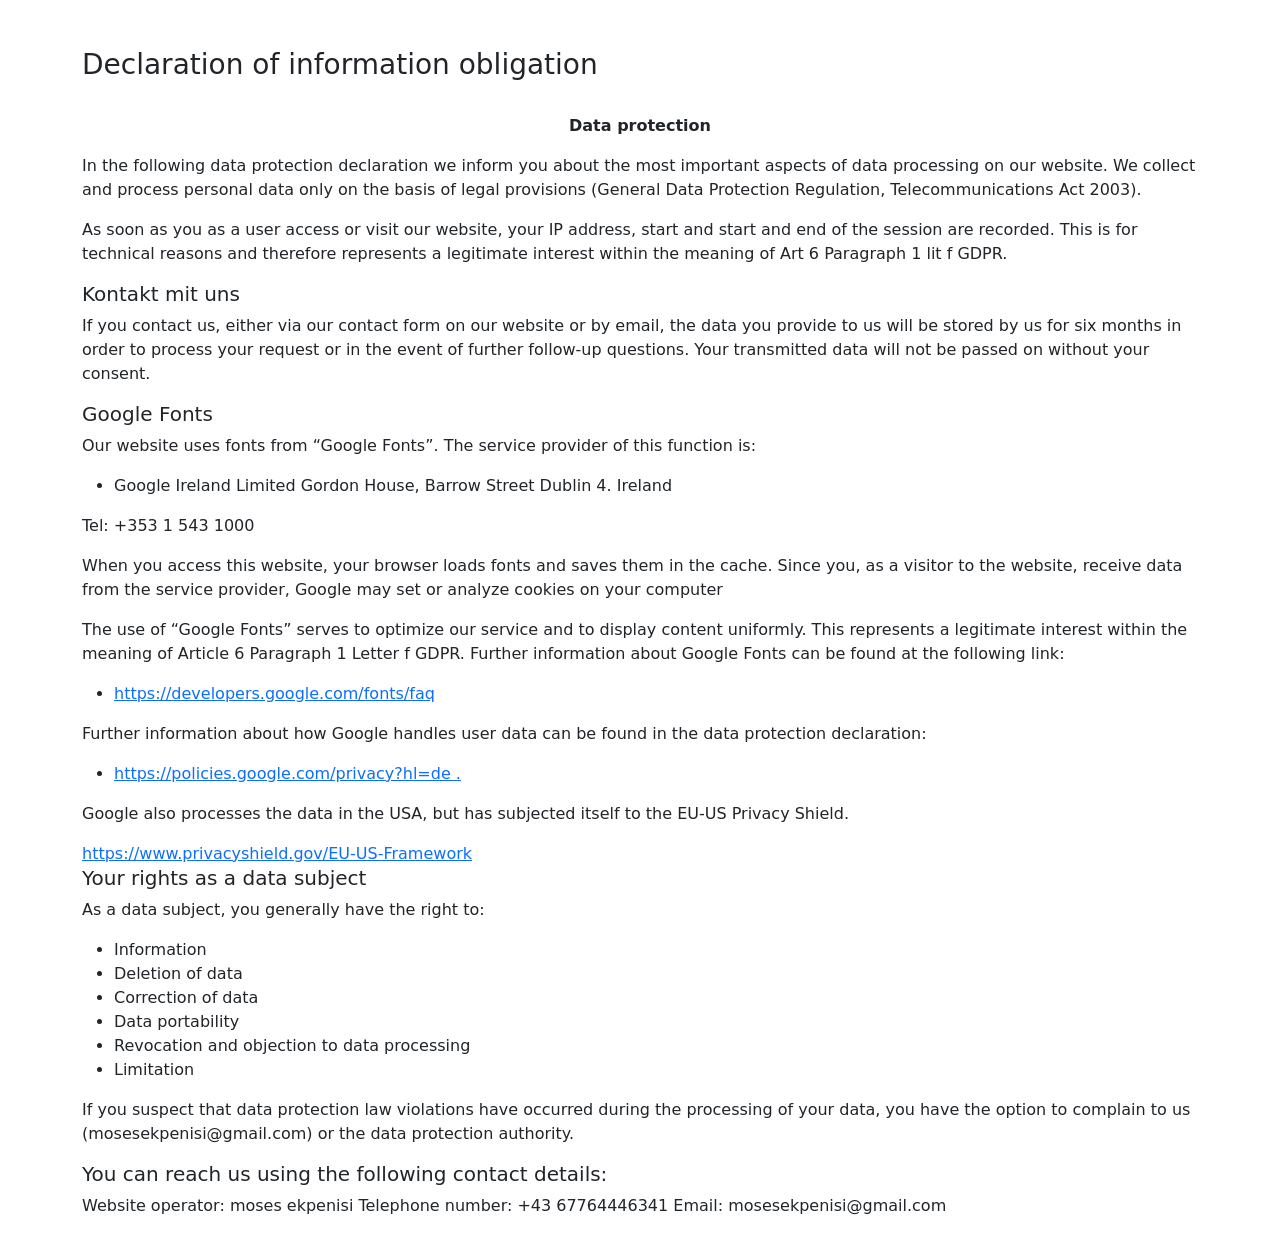
<file: privacy.html>
<!DOCTYPE html>
<html lang="en">

<head>



    <meta charset="UTF-8">
    <meta name="viewport" content="width=device-width, initial-scale=1">
    <link rel="stylesheet" href="https://stackpath.bootstrapcdn.com/bootstrap/5.0.0-alpha2/css/bootstrap.min.css">
    <title>Privacy Policy</title>


    
</head>

<body>

    <div class="container mt-5">
        <h3>Declaration of information obligation</h3><br>

        <p class="text-center"><strong>Data protection</strong></p>

        <p>
            In the following data protection declaration we inform you about the most important aspects of data processing on our website. We collect and process personal data only on the basis of legal provisions (General Data Protection Regulation, Telecommunications Act 2003).
            
        </p>

        <p>
            As soon as you as a user access or visit our website, your IP address, start and start and end of the session are recorded. This is for technical reasons and therefore represents a legitimate interest within the meaning of Art 6 Paragraph 1 lit f GDPR.
        </p>

        <h5>Kontakt mit uns</h5>

        <p>
            If you contact us, either via our contact form on our website or by email, the data you provide to us will be stored by us for six months in order to process your request or in the event of further follow-up questions. Your transmitted data will not be passed on without your consent.
        </p>

        <h5>Google Fonts</h5>
        <p>Our website uses fonts from “Google Fonts”. The service provider of this function is:</p>
        <ul>
            <li>Google Ireland Limited Gordon House, Barrow Street Dublin 4. Ireland</li>
        </ul>
        <p>Tel: +353 1 543 1000</p>
        <p>When you access this website, your browser loads fonts and saves them in the cache. Since you, as a visitor to the website, receive data from the service provider, Google may set or analyze cookies on your computer</p>
        <p>The use of “Google Fonts” serves to optimize our service and to display content uniformly. This represents a legitimate interest within the meaning of Article 6 Paragraph 1 Letter f GDPR.

            Further information about Google Fonts can be found at the following link:</p>
        
        <ul>
            <li><a href="">https://developers.google.com/fonts/faq</a></li>
        </ul>
        <p>Further information about how Google handles user data can be found in the data protection declaration:</p> 
        <ul>
            <li><a href="">https://policies.google.com/privacy?hl=de .</a></li>
        </ul>
        <p>Google also processes the data in the USA, but has subjected itself to the EU-US Privacy Shield.</p>      
       <a href="">https://www.privacyshield.gov/EU-US-Framework</a>
       <h5>Your rights as a data subject</h5>
       <p>As a data subject, you generally have the right to:</p>
       <ul>
        <li>Information</li>
        <li>Deletion of data</li>
        <li>Correction of data</li>
        <li>Data portability</li>
        <li>Revocation and objection to data processing</li>
        <li>Limitation</li>
       </ul>
       <p>If you suspect that data protection law violations have occurred during the processing of your data, you have the option to complain to us (mosesekpenisi@gmail.com) or the data protection authority.</p>
       <h5>You can reach us using the following contact details:</h5>
       <p>Website operator: moses ekpenisi
        Telephone number: +43 67764446341
        Email: mosesekpenisi@gmail.com</p>
    </div>

    <!-- Bootstrap JS Bundle (Popper.js included) -->
    <script src="https://code.jquery.com/jquery-3.5.1.slim.min.js"></script>
    <script src="https://cdn.jsdelivr.net/npm/@popperjs/core@2.5.2/dist/umd/popper.min.js"></script>
    <script src="https://stackpath.bootstrapcdn.com/bootstrap/5.0.0-alpha2/js/bootstrap.min.js"></script>
</body>

</html>
</file>
